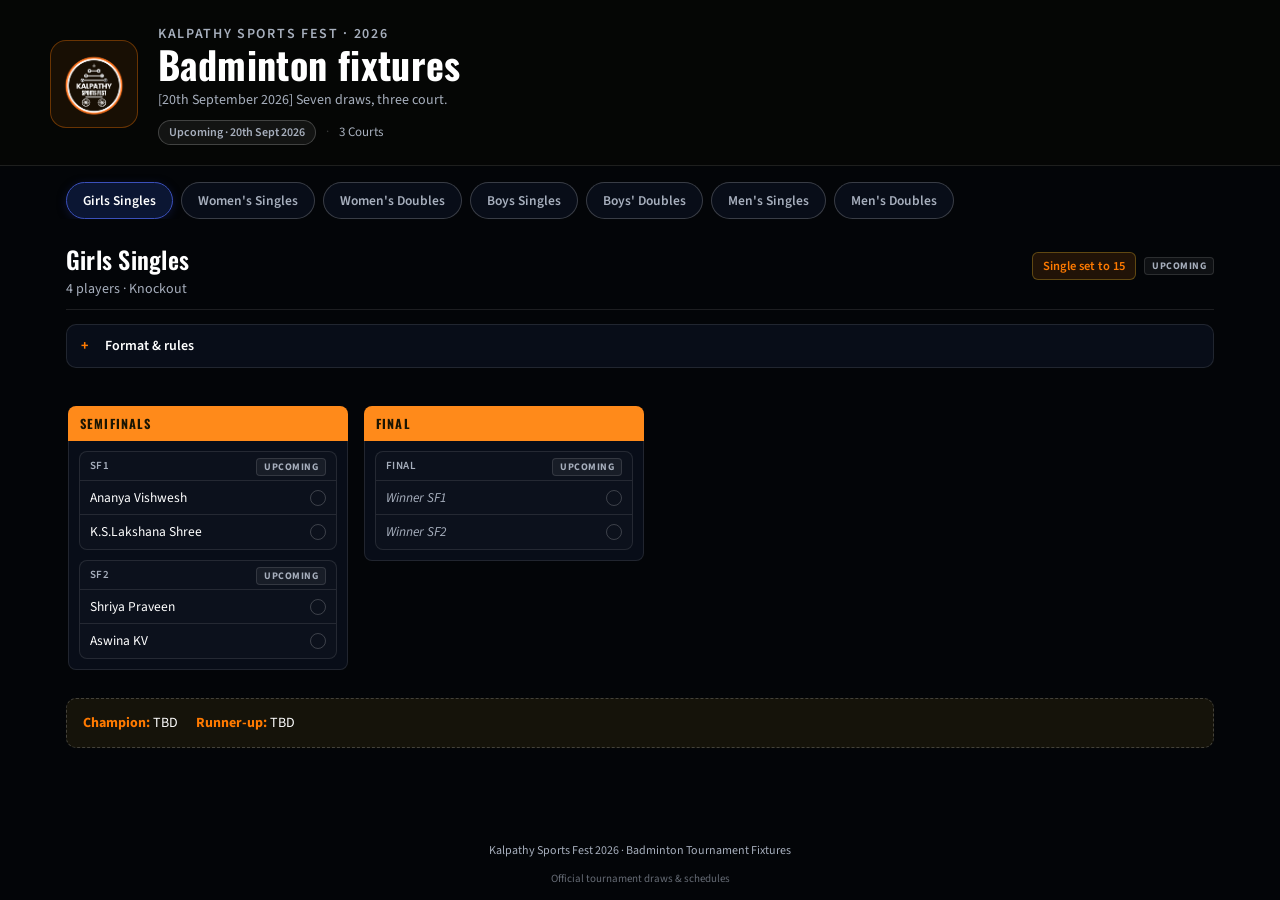
<file: 2026/badminton/index.html>
<!DOCTYPE html>
<html lang="en">
<head>
<meta charset="UTF-8">
<title>KSF 2026 — Badminton Fixtures</title>
<meta name="viewport" content="width=device-width, initial-scale=1">
<meta name="description" content="Interactive badminton tournament fixtures for Kalpathy Sports Fest 2026.">
<link rel="preconnect" href="https://fonts.googleapis.com">
<link rel="preconnect" href="https://fonts.gstatic.com" crossorigin>
<link href="https://fonts.googleapis.com/css2?family=Oswald:wght@500;600;700&family=Source+Sans+3:wght@400;500;600;700&display=swap" rel="stylesheet">
<style>
:root {
  --court-deep: #030508;
  --court-mid: #0b1633;
  --court-line: #ffffff;

  --card: #080d18;

  --gold: #ff7a00;
  --gold-soft: rgba(255, 122, 0, 0.12);
  --gold-strong: #ff8a1a;

  --ink: #ffffff;
  --muted: #a7afbd;

  --hair: rgba(255, 255, 255, 0.10);
  --hair-strong: rgba(255, 255, 255, 0.20);

  --win: #ff7a00;
  --win-bg: rgba(255, 122, 0, 0.16);

  --bg: #030508;
  --surface: #080d18;
}

* { box-sizing: border-box; }
html, body {
  margin: 0;
  background: var(--bg);
  color: var(--ink);
  font-family: 'Source Sans 3', system-ui, -apple-system, sans-serif;
  -webkit-font-smoothing: antialiased;
  color-scheme: dark;
}
h1, h2, h3, .disp {
  font-family: 'Oswald', Impact, 'Arial Narrow', sans-serif;
  letter-spacing: .01em;
}
.wrap {
  max-width: 1180px;
  margin: 0 auto;
  padding: 0 16px 64px;
}
.hero {
  position: relative;
  overflow: hidden;
  background: #050605;
  border-bottom: 1px solid var(--hair);
  padding: 24px 16px 20px;
}
.hero-inner {
  max-width: 1180px;
  margin: 0 auto;
  position: relative;
}
.hero-brand {
  display: flex;
  align-items: center;
  gap: 20px;
}
.logo-wrap {
  width: 88px;
  height: 88px;
  flex: 0 0 88px;
  display: grid;
  place-items: center;
  border-radius: 16px;
  background: rgba(255, 122, 0, 0.08);
  border: 1px solid rgba(255, 122, 0, 0.35);
  font-size: 42px;
  overflow: hidden;
  position: relative;
}

.ksf-logo {
  width: 126%;
  height: 126%;
  object-fit: contain;
  display: block;
}
.logo-fallback {
  font-size: 38px;
  line-height: 1;
}
.hero-copy {
  min-width: 0;
  flex: 1;
}
.kicker {
  font-size: 13px;
  color: var(--gold);
  text-transform: uppercase;
  letter-spacing: .12em;
  font-weight: 600;
  margin: 0 0 4px;
}
.hero h1 {
  font-size: clamp(26px, 4vw, 38px);
  margin: 0 0 4px;
  font-weight: 700;
  line-height: 1.1;
  color: #ffffff;
}
.hero p {
  margin: 0;
  color: var(--muted);
  font-size: 14px;
  max-width: 600px;
}
.hero-meta-row {
  display: flex;
  align-items: center;
  gap: 10px;
  margin-top: 10px;
  font-size: 13px;
  flex-wrap: wrap;
}
.tourney-status-badge {
  display: inline-flex;
  align-items: center;
  gap: 6px;
  padding: 3px 10px;
  border-radius: 999px;
  font-size: 12px;
  font-weight: 600;
  background: rgba(255, 255, 255, 0.06);
  border: 1px solid var(--hair-strong);
  color: var(--muted);
}
.tourney-status-badge.is-live {
  background: rgba(239, 68, 68, 0.15);
  border-color: rgba(239, 68, 68, 0.4);
  color: #fca5a5;
}
.tourney-status-badge.is-live .pulse-dot {
  background: #ef4444;
  box-shadow: 0 0 8px #ef4444;
}
.meta-dot {
  color: var(--hair-strong);
}
.court-summary {
  color: var(--muted);
  font-size: 13px;
}
.pulse-dot {
  width: 6px;
  height: 6px;
  border-radius: 50%;
  background: #4fae7d;
  box-shadow: 0 0 6px #4fae7d;
  animation: pulse 1.8s infinite;
}
@keyframes pulse {
  0% { opacity: 0.4; }
  50% { opacity: 1; }
  100% { opacity: 0.4; }
}

/* Match & Category status badges: Live, Upcoming, Completed */
.badge-status {
  font-size: 10px;
  font-weight: 700;
  letter-spacing: .05em;
  text-transform: uppercase;
  padding: 2px 7px;
  border-radius: 4px;
  display: inline-flex;
  align-items: center;
  gap: 4px;
  line-height: 1.2;
}
.badge-live {
  background: rgba(239, 68, 68, 0.18);
  border: 1px solid rgba(239, 68, 68, 0.45);
  color: #fca5a5;
}
.badge-live .pulse-dot {
  background: #ef4444;
  box-shadow: 0 0 6px #ef4444;
}
.badge-completed {
  background: rgba(79, 174, 125, 0.15);
  border: 1px solid rgba(79, 174, 125, 0.35);
  color: #79dca6;
}
.badge-upcoming {
  background: rgba(255, 255, 255, 0.05);
  border: 1px solid rgba(255, 255, 255, 0.12);
  color: var(--muted);
}
.badge-inprogress {
  background: rgba(242, 194, 48, 0.12);
  border: 1px solid rgba(242, 194, 48, 0.3);
  color: var(--gold);
}
.tabs {
  display: flex;
  gap: 8px;
  overflow-x: auto;
  padding: 16px 16px 0;
  max-width: 1180px;
  margin: 0 auto;
  scrollbar-width: thin;
}
.tabs::-webkit-scrollbar { height: 5px; }
.tab {
  flex: 0 0 auto;
  padding: 8px 16px;
  border-radius: 999px;
  border: 1px solid var(--hair-strong);
  background: var(--surface);
  color: var(--muted);
  font-size: 13.5px;
  font-weight: 600;
  cursor: pointer;
  white-space: nowrap;
  font-family: 'Source Sans 3', sans-serif;
  transition: all .15s ease;
}
.tab:hover {
  color: #fff;
  background: rgba(255, 255, 255, 0.08);
}
.tab.active {
  background: var(--court-mid);
  border-color: #3b50ba;
  color: #fff;
  box-shadow: 0 2px 8px rgba(22, 32, 88, 0.5);
}
.cat {
  display: none;
  animation: fadein .25s ease;
}
.cat.active { display: block; }
@keyframes fadein {
  from { opacity: 0; transform: translateY(4px); }
  to { opacity: 1; transform: translateY(0); }
}
.cat-head {
  padding: 22px 0 10px;
  display: flex;
  flex-wrap: wrap;
  align-items: baseline;
  justify-content: space-between;
  gap: 8px;
  border-bottom: 1px solid var(--hair);
}
.cat-head h2 {
  font-size: 24px;
  margin: 0;
  font-weight: 600;
  color: #fff;
}
.cat-sub {
  color: var(--muted);
  font-size: 14px;
  margin: 2px 0 0;
}
.chip {
  font-size: 12.5px;
  color: var(--gold);
  background: var(--gold-soft);
  border: 1px solid rgba(242, 194, 48, 0.3);
  padding: 4px 10px;
  border-radius: 6px;
  font-weight: 600;
}
details.rules {
  margin: 14px 0 6px;
  border: 1px solid var(--hair);
  border-radius: 10px;
  background: var(--surface);
}
details.rules summary {
  cursor: pointer;
  padding: 11px 14px;
  font-weight: 600;
  font-size: 14px;
  color: #fff;
  list-style: none;
  display: flex;
  align-items: center;
  gap: 8px;
}
details.rules summary::-webkit-details-marker { display: none; }
details.rules summary:before {
  content: "+";
  display: inline-block;
  width: 16px;
  color: var(--gold);
  font-weight: 700;
}
details.rules[open] summary:before { content: "–"; }
details.rules .rulebody { padding: 0 16px 14px 38px; }
details.rules ul { margin: 6px 0; padding-left: 16px; }
details.rules li {
  font-size: 13.5px;
  color: var(--muted);
  line-height: 1.55;
  margin-bottom: 6px;
}
.round-scroll {
  display: flex;
  gap: 16px;
  overflow-x: auto;
  padding: 18px 2px 10px;
  scroll-snap-type: x proximity;
}
.round-col {
  flex: 0 0 280px;
  scroll-snap-align: start;
}
.round-title {
  background: var(--gold-strong);
  color: #1a1503;
  font-size: 12.5px;
  text-transform: uppercase;
  letter-spacing: .09em;
  font-weight: 700;
  padding: 8px 12px;
  border-radius: 8px 8px 0 0;
  font-family: 'Oswald', sans-serif;
}
.round-body {
  border: 1px solid var(--hair);
  border-top: none;
  border-radius: 0 0 8px 8px;
  padding: 10px;
  display: flex;
  flex-direction: column;
  gap: 10px;
  background: var(--surface);
  min-height: 8px;
}
.match {
  border: 1px solid var(--hair);
  border-radius: 8px;
  overflow: hidden;
  background: rgba(255, 255, 255, 0.02);
}
.m-id {
  font-size: 11px;
  color: var(--muted);
  padding: 6px 10px 4px;
  font-weight: 600;
  letter-spacing: .04em;
  display: flex;
  justify-content: space-between;
}
.side {
  display: flex;
  align-items: center;
  justify-content: space-between;
  padding: 8px 10px;
  border-top: 1px solid var(--hair);
  gap: 8px;
  transition: background .12s;
  pointer-events: none !important;
  user-select: none;
}
.side.win {
  background: var(--win-bg);
}
.side .nm-wrap {
  display: flex;
  align-items: center;
  gap: 6px;
  min-width: 0;
  flex: 1;
}
.side .nm {
  font-size: 13.5px;
  line-height: 1.3;
  color: #fff;
}
.side.win .nm {
  color: #79dca6;
  font-weight: 700;
}
.side.placeholder .nm {
  color: var(--muted);
  font-style: italic;
}
.score-tag {
  font-family: 'Oswald', sans-serif;
  font-size: 13px;
  font-weight: 600;
  padding: 1px 7px;
  border-radius: 4px;
  background: rgba(255, 255, 255, 0.08);
  color: #f6f3ea;
  margin-left: auto;
}
.side.win .score-tag {
  background: var(--win);
  color: #ffffff;
}
.tick {
  width: 16px;
  height: 16px;
  border-radius: 50%;
  border: 1.5px solid var(--hair-strong);
  flex: 0 0 16px;
}
.side.win .tick {
  background: var(--win);
  border-color: var(--win);
  position: relative;
}
.side.win .tick:after {
  content: "";
  position: absolute;
  left: 4.5px;
  top: 2px;
  width: 4px;
  height: 8px;
  border: solid #fff;
  border-width: 0 2px 2px 0;
  transform: rotate(45deg);
}
.bye-note {
  font-size: 11.5px;
  color: var(--gold);
  padding: 0 10px 8px;
}
.grp-grid {
  display: grid;
  grid-template-columns: 1fr 1fr;
  gap: 18px;
  margin-top: 16px;
}
@media (max-width: 720px) {
  .grp-grid { grid-template-columns: 1fr; }
}
.grp-card {
  border: 1px solid var(--hair);
  border-radius: 10px;
  background: var(--surface);
  overflow: hidden;
}
.grp-card h3 {
  margin: 0;
  padding: 10px 14px;
  background: var(--gold-strong);
  color: #1a1503;
  font-size: 15px;
  font-weight: 700;
}
.team-row {
  display: flex;
  align-items: center;
  gap: 8px;
  padding: 8px 14px;
  font-size: 13.5px;
  border-top: 1px solid var(--hair);
  color: #fff;
}
.team-row .n {
  color: var(--gold);
  font-weight: 700;
  font-family: 'Oswald', sans-serif;
  width: 18px;
}
.rr-matches { padding: 6px 12px 12px; }
.rr-match {
  display: flex;
  align-items: center;
  gap: 8px;
  padding: 8px 0;
  border-top: 1px solid var(--hair);
  font-size: 13px;
}
.rr-match:first-child { border-top: none; }
.rr-id {
  width: 70px;
  flex: 0 0 70px;
  color: var(--muted);
  font-size: 11px;
  font-weight: 600;
}
.rr-side {
  flex: 1;
  padding: 6px 8px;
  border-radius: 6px;
  line-height: 1.3;
}
.rr-side.win {
  background: var(--win-bg);
  color: #79dca6;
  font-weight: 700;
}
.vs { color: var(--muted); font-size: 11px; }
table.standings {
  width: 100%;
  border-collapse: collapse;
  margin-top: 6px;
  font-size: 12.8px;
}
table.standings th {
  text-align: left;
  font-weight: 600;
  color: var(--muted);
  font-size: 11px;
  text-transform: uppercase;
  letter-spacing: .04em;
  padding: 6px 8px;
  border-bottom: 1px solid var(--hair-strong);
}
table.standings td {
  padding: 7px 8px;
  border-bottom: 1px solid var(--hair);
  color: #fff;
}
table.standings tr.rank1 td {
  background: var(--win-bg);
  font-weight: 700;
  color: #79dca6;
}
.champ-strip {
  margin-top: 18px;
  padding: 14px 16px;
  border: 1px dashed var(--hair-strong);
  border-radius: 10px;
  background: rgba(242, 194, 48, 0.08);
  display: flex;
  flex-wrap: wrap;
  gap: 18px;
  font-size: 14px;
}
.champ-strip b { color: var(--gold); }
footer {
  max-width: 1180px;
  margin: 30px auto 0;
  padding: 0 16px;
  color: var(--muted);
  font-size: 12px;
  text-align: center;
}
</style>
</head>
<body>

<div class="hero">
  <div class="hero-inner">
    <div class="hero-brand">
      <div class="logo-wrap">
        <img class="ksf-logo" src="./logo.png" alt="Kalpathy Sports Fest logo" onerror="this.onerror=null;this.style.display='none';var fb=this.parentElement.querySelector('.logo-fallback');if(fb)fb.style.display='block';">
        <span class="logo-fallback" style="display:none;">🏸</span>
      </div>
      <div class="hero-copy">
        <p class="kicker">Kalpathy Sports Fest · 2026</p>
        <h1>Badminton fixtures</h1>
        <p>[20th September 2026] Seven draws, three court.</p>
        <div class="hero-meta-row">
          <span class="tourney-status-badge" id="global-status-badge">Upcoming · 20th Sept 2026</span>
          <span class="meta-dot">·</span>
          <span class="court-summary">3 Courts</span>
        </div>
      </div>
    </div>
  </div>
</div>

<div class="tabs" id="tabs"></div>

<div class="wrap" id="catHost"></div>

<footer>
  <p>Kalpathy Sports Fest 2026 · Badminton Tournament Fixtures</p>
  <p style="opacity:0.6;font-size:11px;margin-top:4px;">Official tournament draws &amp; schedules</p>
</footer>

<script>
(function() {
  "use strict";

  var CATEGORY_FILES = [
    { id: "girls-singles", file: "girls-singles.json", name: "Girls Singles" },
    { id: "womens-singles", file: "womens-singles.json", name: "Women's Singles" },
    { id: "womens-doubles", file: "womens-doubles.json", name: "Women's Doubles" },
    { id: "boys-singles", file: "boys-singles.json", name: "Boys Singles" },
    { id: "boys-doubles", file: "boys-doubles.json", name: "Boys' Doubles" },
    { id: "mens-singles", file: "mens-singles.json", name: "Men's Singles" },
    { id: "mens-doubles", file: "mens-doubles.json", name: "Men's Doubles" }
  ];

  var GEN_SINGLES = [
    "Toss decides who serves first and choice of ends.",
    "Serves are underarm and diagonal, struck below waist height; server uses the right court on an even score, left on odd.",
    "Full singles court is in play; a shuttle on the line is in.",
    "A let replays the rally without penalty for accidental disturbances (shuttle caught in net, early serve, shuttle breaking apart).",
    "A rally is lost immediately for a shuttle landing out, failing to clear the net, touching a player or their clothing, a double hit, or obstructing an opponent.",
    "Umpire and organizer calls on faults or lets are final."
  ];

  var GEN_DOUBLES = [
    "Toss decides which team serves first and choice of ends.",
    "One serve per turn (no second serve); serves are underarm, diagonal, and below waist height.",
    "The full doubles court, including the wider sidelines and short service line, is in play.",
    "Serving side's service court follows their own score (even = right, odd = left); the receiving pair may stand in either box but can't swap until their side serves.",
    "A let replays the rally without penalty for accidental disturbances.",
    "A rally is lost immediately for a shuttle landing out, failing to clear the net, touching a player, a double hit, obstruction, or both partners touching the shuttle in succession.",
    "Umpire and organizer calls on faults or lets are final."
  ];

  var catDataMap = {};
  var activeCatId = "girls-singles";
  var lastSyncDate = null;

  function esc(s) {
    return String(s || "").replace(/&/g, "&amp;").replace(/</g, "&lt;").replace(/>/g, "&gt;");
  }

  /* Compute winner and scores for a match */
  function getMatchOutcome(m) {
    var hasScores = false;
    var sA = null, sB = null;
    var scoreLabelA = "", scoreLabelB = "";
    var winnerSide = null;

    if (m.scoreA !== null && m.scoreA !== undefined && m.scoreB !== null && m.scoreB !== undefined) {
      sA = parseInt(m.scoreA, 10);
      sB = parseInt(m.scoreB, 10);
      if (!isNaN(sA) && !isNaN(sB)) {
        hasScores = true;
        scoreLabelA = String(sA);
        scoreLabelB = String(sB);
        if (sA > sB) winnerSide = "A";
        else if (sB > sA) winnerSide = "B";
      }
    } else if (Array.isArray(m.sets) && m.sets.length > 0) {
      hasScores = true;
      var winsA = 0, winsB = 0;
      var partsA = [], partsB = [];
      m.sets.forEach(function(set) {
        if (Array.isArray(set) && set.length >= 2) {
          var pA = parseInt(set[0], 10) || 0;
          var pB = parseInt(set[1], 10) || 0;
          partsA.push(pA);
          partsB.push(pB);
          if (pA > pB) winsA++;
          else if (pB > pA) winsB++;
        }
      });
      scoreLabelA = partsA.join(", ");
      scoreLabelB = partsB.join(", ");
      if (winsA > winsB) winnerSide = "A";
      else if (winsB > winsA) winnerSide = "B";
    }

    if (m.winner) {
      winnerSide = m.winner.toUpperCase();
    }

    return {
      hasScores: hasScores || !!m.winner,
      sA: sA,
      sB: sB,
      scoreLabelA: scoreLabelA,
      scoreLabelB: scoreLabelB,
      winnerSide: winnerSide
    };
  }

  /* Resolve placeholder references (e.g. "SF1", "SF1:loser", "GA", "BD:1") */
  function resolveParticipant(sideVal, ctx) {
    if (!sideVal) return { name: "TBD", isResolved: false, isPending: true };

    if (typeof sideVal === "object") {
      if (sideVal.ref) {
        var wObj = sideVal.loser ? ctx.losers[sideVal.ref] : ctx.winners[sideVal.ref];
        if (wObj) return { name: wObj, isResolved: true, isPending: false };
        return { name: (sideVal.loser ? "Loser " : "Winner ") + sideVal.ref, isResolved: false, isPending: true };
      }
      if (sideVal.group) {
        var gKey = sideVal.group + (sideVal.rank ? ":" + sideVal.rank : "");
        var gWinner = ctx.groupRanks[gKey] || ctx.groupRanks[sideVal.group];
        if (gWinner) return { name: gWinner, isResolved: true, isPending: false };
        return { name: "Rank " + (sideVal.rank || "1") + " (" + sideVal.group + ")", isResolved: false, isPending: true };
      }
      if (sideVal.name) return { name: sideVal.name, isResolved: true, isPending: false };
    }

    var str = String(sideVal).trim();

    // Check for "MATCH_ID:loser" or "MATCH_ID-loser"
    if (str.indexOf(":loser") !== -1 || str.indexOf("-loser") !== -1) {
      var matchIdL = str.replace(":loser", "").replace("-loser", "");
      if (ctx.losers[matchIdL]) {
        return { name: ctx.losers[matchIdL], isResolved: true, isPending: false };
      }
      return { name: "Loser " + matchIdL, isResolved: false, isPending: true };
    }

    // Check if it's a match ID reference (e.g. "SF1", "QF2", "R1-M1")
    if (ctx.allMatchIds[str]) {
      if (ctx.winners[str]) {
        return { name: ctx.winners[str], isResolved: true, isPending: false };
      }
      return { name: "Winner " + str, isResolved: false, isPending: true };
    }

    // Check if it's a group reference like "GA", "GB", "BD:1", "BD:2"
    if (ctx.groupRanks[str]) {
      return { name: ctx.groupRanks[str], isResolved: true, isPending: false };
    }
    if (str.indexOf(":") !== -1 && ctx.allGroupIds[str.split(":")[0]]) {
      var parts = str.split(":");
      return { name: "Rank " + parts[1] + " (" + parts[0] + ")", isResolved: false, isPending: true };
    }
    if (ctx.allGroupIds[str]) {
      return { name: "Winner " + str, isResolved: false, isPending: true };
    }

    // Default: it's an actual fixed player or team name!
    return { name: str, isResolved: true, isPending: false };
  }

  /* Compute standings for round robin groups */
  function computeStandings(cat, ctx) {
    var standings = {};
    if (!cat.groups) return standings;

    cat.groups.forEach(function(g) {
      var stats = {};
      g.teams.forEach(function(t) {
        stats[t] = { name: t, p: 0, w: 0, l: 0, pf: 0, pa: 0, diff: 0 };
      });

      g.matches.forEach(function(m) {
        var outcome = getMatchOutcome(m);
        if (outcome.hasScores && outcome.winnerSide) {
          var teamA = m.a;
          var teamB = m.b;
          if (stats[teamA] && stats[teamB]) {
            stats[teamA].p++;
            stats[teamB].p++;
            var sA = outcome.sA !== null ? outcome.sA : 0;
            var sB = outcome.sB !== null ? outcome.sB : 0;
            stats[teamA].pf += sA;
            stats[teamA].pa += sB;
            stats[teamB].pf += sB;
            stats[teamB].pa += sA;

            if (outcome.winnerSide === "A") {
              stats[teamA].w++;
              stats[teamB].l++;
            } else if (outcome.winnerSide === "B") {
              stats[teamB].w++;
              stats[teamA].l++;
            }
          }
        }
      });

      // Count remaining unplayed matches per team in this group
      var totalUnplayed = 0;
      g.matches.forEach(function(m) {
        var outcome = getMatchOutcome(m);
        if (!outcome.winnerSide) {
          totalUnplayed++;
          if (stats[m.a]) stats[m.a].rem = (stats[m.a].rem || 0) + 1;
          if (stats[m.b]) stats[m.b].rem = (stats[m.b].rem || 0) + 1;
        }
      });

      var list = g.teams.map(function(t) {
        var s = stats[t];
        s.diff = s.pf - s.pa;
        s.rem = s.rem || 0;
        return s;
      });

      list.sort(function(x, y) {
        return (y.w - x.w) || (y.diff - x.diff) || (y.pf - x.pf);
      });

      standings[g.id] = list;

      // Condition for advancing finalists:
      // A team is ONLY accepted as finalist if:
      // 1) All group matches are completed, OR
      // 2) It is mathematically impossible for another team to overtake them (wins, then point difference)
      if (totalUnplayed === 0) {
        // All matches played -> final standings are 100% locked
        list.forEach(function(item, idx) {
          var rankNum = idx + 1;
          ctx.groupRanks[g.id + ":" + rankNum] = item.name;
          if (rankNum === 1) ctx.groupRanks[g.id] = item.name;
        });
      } else {
        // Can team Y mathematically overtake team X on wins or point difference?
        function canOvertake(y, x) {
          var maxYWins = y.w + (y.rem || 0);
          var minXWins = x.w;
          if (maxYWins > minXWins) return true;
          if (maxYWins === minXWins) {
            var target = cat.targetScore || 15;
            var maxYDiff = y.diff + (y.rem || 0) * target;
            var minXDiff = x.diff - (x.rem || 0) * target;
            if (maxYDiff >= minXDiff) return true;
          }
          return false;
        }

        // Check if Rank 1 is mathematically clinched
        var leader = list[0];
        if (leader && leader.p > 0) {
          var leaderClinched = true;
          for (var i = 1; i < list.length; i++) {
            if (canOvertake(list[i], leader)) {
              leaderClinched = false;
              break;
            }
          }
          if (leaderClinched) {
            ctx.groupRanks[g.id + ":1"] = leader.name;
            ctx.groupRanks[g.id] = leader.name;
          }
        }

        // Check if Rank 2 is mathematically clinched (for groups where top 2 advance)
        if (ctx.groupRanks[g.id + ":1"] && list.length > 1) {
          var second = list[1];
          var secondClinched = true;
          for (var j = 2; j < list.length; j++) {
            if (canOvertake(list[j], second)) {
              secondClinched = false;
              break;
            }
          }
          if (secondClinched) {
            ctx.groupRanks[g.id + ":2"] = second.name;
          }
        }
      }
    });

    return standings;
  }

  /* Compute full tournament state: winners, losers, advanced slots */
  function computeTournamentContext(cat) {
    var ctx = {
      winners: {},
      losers: {},
      groupRanks: {},
      allMatchIds: {},
      allGroupIds: {}
    };

    if (cat.groups) {
      cat.groups.forEach(function(g) {
        ctx.allGroupIds[g.id] = true;
        g.matches.forEach(function(m) { ctx.allMatchIds[m.id] = true; });
      });
      computeStandings(cat, ctx);
    }

    if (cat.rounds) {
      cat.rounds.forEach(function(round) {
        round.matches.forEach(function(m) { ctx.allMatchIds[m.id] = true; });
      });

      cat.rounds.forEach(function(round) {
        round.matches.forEach(function(m) {
          var a = resolveParticipant(m.a, ctx);
          var b = resolveParticipant(m.b, ctx);
          var outcome = getMatchOutcome(m);

          if (outcome.winnerSide === "A" && a.isResolved) {
            ctx.winners[m.id] = a.name;
            ctx.losers[m.id] = b.name;
          } else if (outcome.winnerSide === "B" && b.isResolved) {
            ctx.winners[m.id] = b.name;
            ctx.losers[m.id] = a.name;
          }
        });
      });
    }

    return ctx;
  }

  /* Determine match status: 'live', 'upcoming', 'completed' */
  function getMatchStatus(m, outcome) {
    if (m.status) {
      var s = String(m.status).trim().toLowerCase();
      if (s === "live" || s === "in-progress" || s === "ongoing" || s === "playing") return "live";
      if (s === "completed" || s === "finished" || s === "done") return "completed";
      if (s === "upcoming" || s === "scheduled") return "upcoming";
    }
    if (m.live === true) return "live";
    if (outcome.winnerSide) return "completed";
    return "upcoming";
  }

  function renderStatusBadge(status) {
    if (status === "live") {
      return '<span class="badge-status badge-live"><span class="pulse-dot"></span>Live</span>';
    }
    if (status === "completed") {
      return '<span class="badge-status badge-completed">Completed</span>';
    }
    return '<span class="badge-status badge-upcoming">Upcoming</span>';
  }

  /* Render a knockout match card */
  function renderMatchCard(m, ctx) {
    var a = resolveParticipant(m.a, ctx);
    var b = resolveParticipant(m.b, ctx);
    var outcome = getMatchOutcome(m);
    var status = getMatchStatus(m, outcome);

    var isWinA = outcome.winnerSide === "A";
    var isWinB = outcome.winnerSide === "B";

    var html = '<div class="match match-' + status + '" id="match-' + esc(m.id) + '">';
    html += '<div class="m-id"><span>' + esc(m.id) + '</span>' + renderStatusBadge(status) + '</div>';

    // Side A
    var classA = "side" + (isWinA ? " win" : "") + (a.isPending ? " placeholder" : "");
    html += '<div class="' + classA + '">';
    html += '<div class="nm-wrap"><span class="nm">' + esc(a.name) + '</span></div>';
    if (outcome.scoreLabelA) {
      html += '<span class="score-tag">' + esc(outcome.scoreLabelA) + '</span>';
    }
    html += '<span class="tick"></span>';
    html += '</div>';

    // Side B
    var classB = "side" + (isWinB ? " win" : "") + (b.isPending ? " placeholder" : "");
    html += '<div class="' + classB + '">';
    html += '<div class="nm-wrap"><span class="nm">' + esc(b.name) + '</span></div>';
    if (outcome.scoreLabelB) {
      html += '<span class="score-tag">' + esc(outcome.scoreLabelB) + '</span>';
    }
    html += '<span class="tick"></span>';
    html += '</div>';

    if (m.byeNote) {
      html += '<div class="bye-note">' + esc(m.byeNote) + '</div>';
    }

    html += '</div>';
    return html;
  }

  /* Render rules accordion */
  function renderRulesHTML(id, formatList, generalList) {
    var f = (formatList || []).map(function(x) { return "<li>" + esc(x) + "</li>"; }).join("");
    var g = (generalList || []).map(function(x) { return "<li>" + esc(x) + "</li>"; }).join("");
    return '<details class="rules" id="rules-' + esc(id) + '"><summary>Format &amp; rules</summary><div class="rulebody">' +
      '<div style="font-weight:600;font-size:12.5px;color:var(--muted);margin:8px 0 4px;text-transform:uppercase;letter-spacing:.05em;">Format &amp; scoring</div><ul>' + f + '</ul>' +
      '<div style="font-weight:600;font-size:12.5px;color:var(--muted);margin:10px 0 4px;text-transform:uppercase;letter-spacing:.05em;">General play</div><ul>' + g + '</ul>' +
      '</div></details>';
  }

  /* Render podium champion strip */
  function renderChampionLine(cat, ctx) {
    if (!cat.rounds || cat.rounds.length === 0) return "";
    var lastRound = cat.rounds[cat.rounds.length - 1];
    var finalMatch = lastRound.matches.filter(function(m) { return /FINAL/i.test(m.id) && !/3RD/i.test(m.id); })[0];
    var thirdMatch = lastRound.matches.filter(function(m) { return /3RD/i.test(m.id); })[0];

    var parts = [];
    if (finalMatch) {
      var w = ctx.winners[finalMatch.id];
      var l = ctx.losers[finalMatch.id];
      parts.push('<span><b>Champion:</b> ' + esc(w || "TBD") + '</span>');
      parts.push('<span><b>Runner-up:</b> ' + esc(l || "TBD") + '</span>');
    }
    if (thirdMatch) {
      var w3 = ctx.winners[thirdMatch.id];
      parts.push('<span><b>3rd place:</b> ' + esc(w3 || "TBD") + '</span>');
    }
    return parts.length ? '<div class="champ-strip">' + parts.join("") + '</div>' : "";
  }

  /* Render a single category view */
  function renderCategoryView(cat) {
    var host = document.getElementById("cat-" + cat.id);
    if (!host) return;

    var ctx = computeTournamentContext(cat);
    var body = host.querySelector(".cat-body");

    var html = "";

    if (cat.type === "roundrobin") {
      var standings = computeStandings(cat, ctx);
      html += '<div class="grp-grid">';
      cat.groups.forEach(function(g) {
        html += '<div class="grp-card"><h3>' + esc(g.name) + ' — teams</h3>';
        g.teams.forEach(function(t, i) {
          html += '<div class="team-row"><span class="n">' + (i + 1) + '</span><span>' + esc(t) + '</span></div>';
        });

        html += '<div class="rr-matches">';
        g.matches.forEach(function(m) {
          var outcome = getMatchOutcome(m);
          var status = getMatchStatus(m, outcome);
          var isWinA = outcome.winnerSide === "A";
          var isWinB = outcome.winnerSide === "B";

          html += '<div class="rr-match match-' + status + '">' +
            '<div style="display:flex;align-items:center;gap:6px;"><span class="rr-id">' + esc(m.id.replace(g.id + "-", "")) + '</span>' + renderStatusBadge(status) + '</div>' +
            '<div style="display:flex;align-items:center;gap:6px;flex:1;min-width:0;">' +
            '<span class="rr-side' + (isWinA ? " win" : "") + '">' + esc(m.a) + '</span>' +
            (outcome.scoreLabelA ? '<span class="score-tag">' + esc(outcome.scoreLabelA) + '</span>' : '') +
            '<span class="vs">v</span>' +
            (outcome.scoreLabelB ? '<span class="score-tag">' + esc(outcome.scoreLabelB) + '</span>' : '') +
            '<span class="rr-side' + (isWinB ? " win" : "") + '">' + esc(m.b) + '</span>' +
            '</div></div>';
        });
        html += '</div>';

        var st = standings[g.id] || [];
        html += '<div style="padding:0 14px 14px;"><table class="standings"><tr><th>Team</th><th>P</th><th>W</th><th>L</th><th>Diff</th></tr>';
        st.forEach(function(s, i) {
          var isTop = (i === 0 && s.w > 0);
          html += '<tr class="' + (isTop ? "rank1" : "") + '"><td>' + esc(s.name) + '</td><td>' + s.p + '</td><td>' + s.w + '</td><td>' + s.l + '</td><td>' + (s.diff > 0 ? "+" : "") + s.diff + '</td></tr>';
        });
        html += '</table></div></div>';
      });
      html += '</div>';

      if (cat.rounds && cat.rounds.length > 0) {
        html += '<div style="margin-top:22px;" class="round-scroll">';
        cat.rounds.forEach(function(round) {
          html += '<div class="round-col"><div class="round-title">' + esc(round.name) + '</div><div class="round-body">';
          round.matches.forEach(function(m) { html += renderMatchCard(m, ctx); });
          html += '</div></div>';
        });
        html += '</div>';
      }
    } else {
      // Knockout
      html += '<div class="round-scroll">';
      cat.rounds.forEach(function(round) {
        html += '<div class="round-col"><div class="round-title">' + esc(round.name) + '</div><div class="round-body">';
        round.matches.forEach(function(m) { html += renderMatchCard(m, ctx); });
        html += '</div></div>';
      });
      html += '</div>';
    }

    body.innerHTML = html;

    var champHost = host.querySelector(".champ-host");
    if (champHost) {
      champHost.innerHTML = renderChampionLine(cat, ctx);
    }

    /* Update category status badge */
    var catMatches = 0, catLive = 0, catCompleted = 0;
    function tallyMatch(m) {
      catMatches++;
      var out = getMatchOutcome(m);
      var st = getMatchStatus(m, out);
      if (st === "live") catLive++;
      else if (st === "completed") catCompleted++;
    }
    if (cat.groups) {
      cat.groups.forEach(function(g) { g.matches.forEach(tallyMatch); });
    }
    if (cat.rounds) {
      cat.rounds.forEach(function(r) { r.matches.forEach(tallyMatch); });
    }

    var catStatusEl = document.getElementById("cat-status-" + cat.id);
    if (catStatusEl) {
      if (catLive > 0) {
        catStatusEl.className = "badge-status badge-live";
        catStatusEl.innerHTML = '<span class="pulse-dot"></span>Live (' + catLive + ')';
      } else if (catCompleted === catMatches && catMatches > 0) {
        catStatusEl.className = "badge-status badge-completed";
        catStatusEl.textContent = "Completed";
      } else if (catCompleted > 0) {
        catStatusEl.className = "badge-status badge-inprogress";
        catStatusEl.textContent = "In Progress (" + catCompleted + "/" + catMatches + ")";
      } else {
        catStatusEl.className = "badge-status badge-upcoming";
        catStatusEl.textContent = "Upcoming";
      }
    }
  }

  /* Fetch all 7 category files with multi-path fallback and cache-busting */
  function fetchCategoryFile(filename) {
    var ts = "?_t=" + Date.now();
    var pathname = window.location.pathname || "/";
    var baseDir = pathname.substring(0, pathname.lastIndexOf("/") + 1);
    if (!baseDir.endsWith("/")) baseDir += "/";

    var pathsToTry = [
      "./data/" + filename + ts,
      baseDir + "data/" + filename + ts,
      "data/" + filename + ts,
      "./" + filename + ts,
      baseDir + filename + ts
    ];

    function tryPath(idx) {
      if (idx >= pathsToTry.length) {
        return Promise.reject(new Error("Cannot load " + filename));
      }
      return fetch(pathsToTry[idx], { cache: "no-store" })
        .then(function(res) {
          if (!res.ok) throw new Error("HTTP " + res.status);
          return res.json();
        })
        .catch(function() {
          return tryPath(idx + 1);
        });
    }

    return tryPath(0);
  }

  function fetchAllCategories(silent) {
    var promises = CATEGORY_FILES.map(function(item) {
      return fetchCategoryFile(item.file)
        .then(function(json) {
          catDataMap[item.id] = json;
        })
        .catch(function(err) {
          console.warn("Could not load " + item.file, err);
        });
    });

    return Promise.all(promises).then(function() {
      var totalMatches = 0, totalLive = 0, totalCompleted = 0;

      CATEGORY_FILES.forEach(function(item) {
        var cat = catDataMap[item.id];
        if (cat) {
          function scan(m) {
            totalMatches++;
            var out = getMatchOutcome(m);
            var st = getMatchStatus(m, out);
            if (st === "live") totalLive++;
            else if (st === "completed") totalCompleted++;
          }
          if (cat.groups) cat.groups.forEach(function(g) { g.matches.forEach(scan); });
          if (cat.rounds) cat.rounds.forEach(function(r) { r.matches.forEach(scan); });

          var titleEl = document.getElementById("title-" + item.id);
          var subEl = document.getElementById("sub-" + item.id);
          var chipEl = document.getElementById("chip-" + item.id);
          var rulesEl = document.getElementById("rules-host-" + item.id);

          if (titleEl) titleEl.textContent = cat.name;
          if (subEl) subEl.textContent = cat.subtitle || "";
          if (chipEl) chipEl.textContent = cat.chip || "";
          if (rulesEl && !rulesEl.hasChildNodes()) {
            var genRules = (cat.type === "roundrobin" || cat.id.indexOf("doubles") !== -1) ? GEN_DOUBLES : GEN_SINGLES;
            rulesEl.innerHTML = renderRulesHTML(cat.id, cat.rulesFormat || [], genRules);
          }
          renderCategoryView(cat);
        }
      });

      var globalBadge = document.getElementById("global-status-badge");
      if (globalBadge) {
        if (totalLive > 0) {
          globalBadge.className = "tourney-status-badge is-live";
          globalBadge.innerHTML = '<span class="pulse-dot"></span>' + totalLive + ' Match' + (totalLive > 1 ? 'es' : '') + ' Live';
        } else if (totalCompleted === totalMatches && totalMatches > 0) {
          globalBadge.className = "tourney-status-badge";
          globalBadge.innerHTML = 'Tournament Completed';
        } else if (totalCompleted > 0) {
          globalBadge.className = "tourney-status-badge";
          globalBadge.innerHTML = 'In Progress (' + totalCompleted + '/' + totalMatches + ' Completed)';
        } else {
          globalBadge.className = "tourney-status-badge";
          globalBadge.innerHTML = 'Upcoming · 20th Sept 2026';
        }
      }
    });
  }

  function showTab(id) {
    activeCatId = id;
    CATEGORY_FILES.forEach(function(item) {
      var catEl = document.getElementById("cat-" + item.id);
      var tabEl = document.getElementById("tabbtn-" + item.id);
      if (catEl) catEl.classList.toggle("active", item.id === id);
      if (tabEl) tabEl.classList.toggle("active", item.id === id);
    });
  }

  /* Initialize DOM */
  function initDOM() {
    var tabsHost = document.getElementById("tabs");
    var catHost = document.getElementById("catHost");

    tabsHost.innerHTML = "";
    catHost.innerHTML = "";

    CATEGORY_FILES.forEach(function(item, i) {
      // Tab button
      var tab = document.createElement("button");
      tab.className = "tab" + (item.id === activeCatId ? " active" : "");
      tab.textContent = item.name;
      tab.id = "tabbtn-" + item.id;
      tab.onclick = function() { showTab(item.id); };
      tabsHost.appendChild(tab);

      // Category Section
      var section = document.createElement("div");
      section.className = "cat" + (item.id === activeCatId ? " active" : "");
      section.id = "cat-" + item.id;
      section.innerHTML =
        '<div class="cat-head">' +
          '<div><h2 id="title-' + esc(item.id) + '">' + esc(item.name) + '</h2>' +
          '<p class="cat-sub" id="sub-' + esc(item.id) + '">Loading data...</p></div>' +
          '<div style="display:flex;align-items:center;gap:8px;">' +
            '<span class="chip" id="chip-' + esc(item.id) + '">Loading...</span>' +
            '<span class="badge-status badge-upcoming" id="cat-status-' + esc(item.id) + '">Upcoming</span>' +
          '</div>' +
        '</div>' +
        '<div class="rules-host" id="rules-host-' + esc(item.id) + '"></div>' +
        '<div class="cat-body" style="padding-top:14px;">Loading fixtures...</div>' +
        '<div class="champ-host"></div>';
      catHost.appendChild(section);
    });

    // Fetch initial data
    fetchAllCategories();

    // Auto-poll every 15 seconds for live venue score commits
    setInterval(function() {
      fetchAllCategories(true);
    }, 15000);
  }

  // Export to window
  window.KSF = {
    showTab: showTab,
    refresh: fetchAllCategories
  };

  if (document.readyState === "loading") {
    document.addEventListener("DOMContentLoaded", initDOM);
  } else {
    initDOM();
  }
})();
</script>
</body>
</html>
</file>
